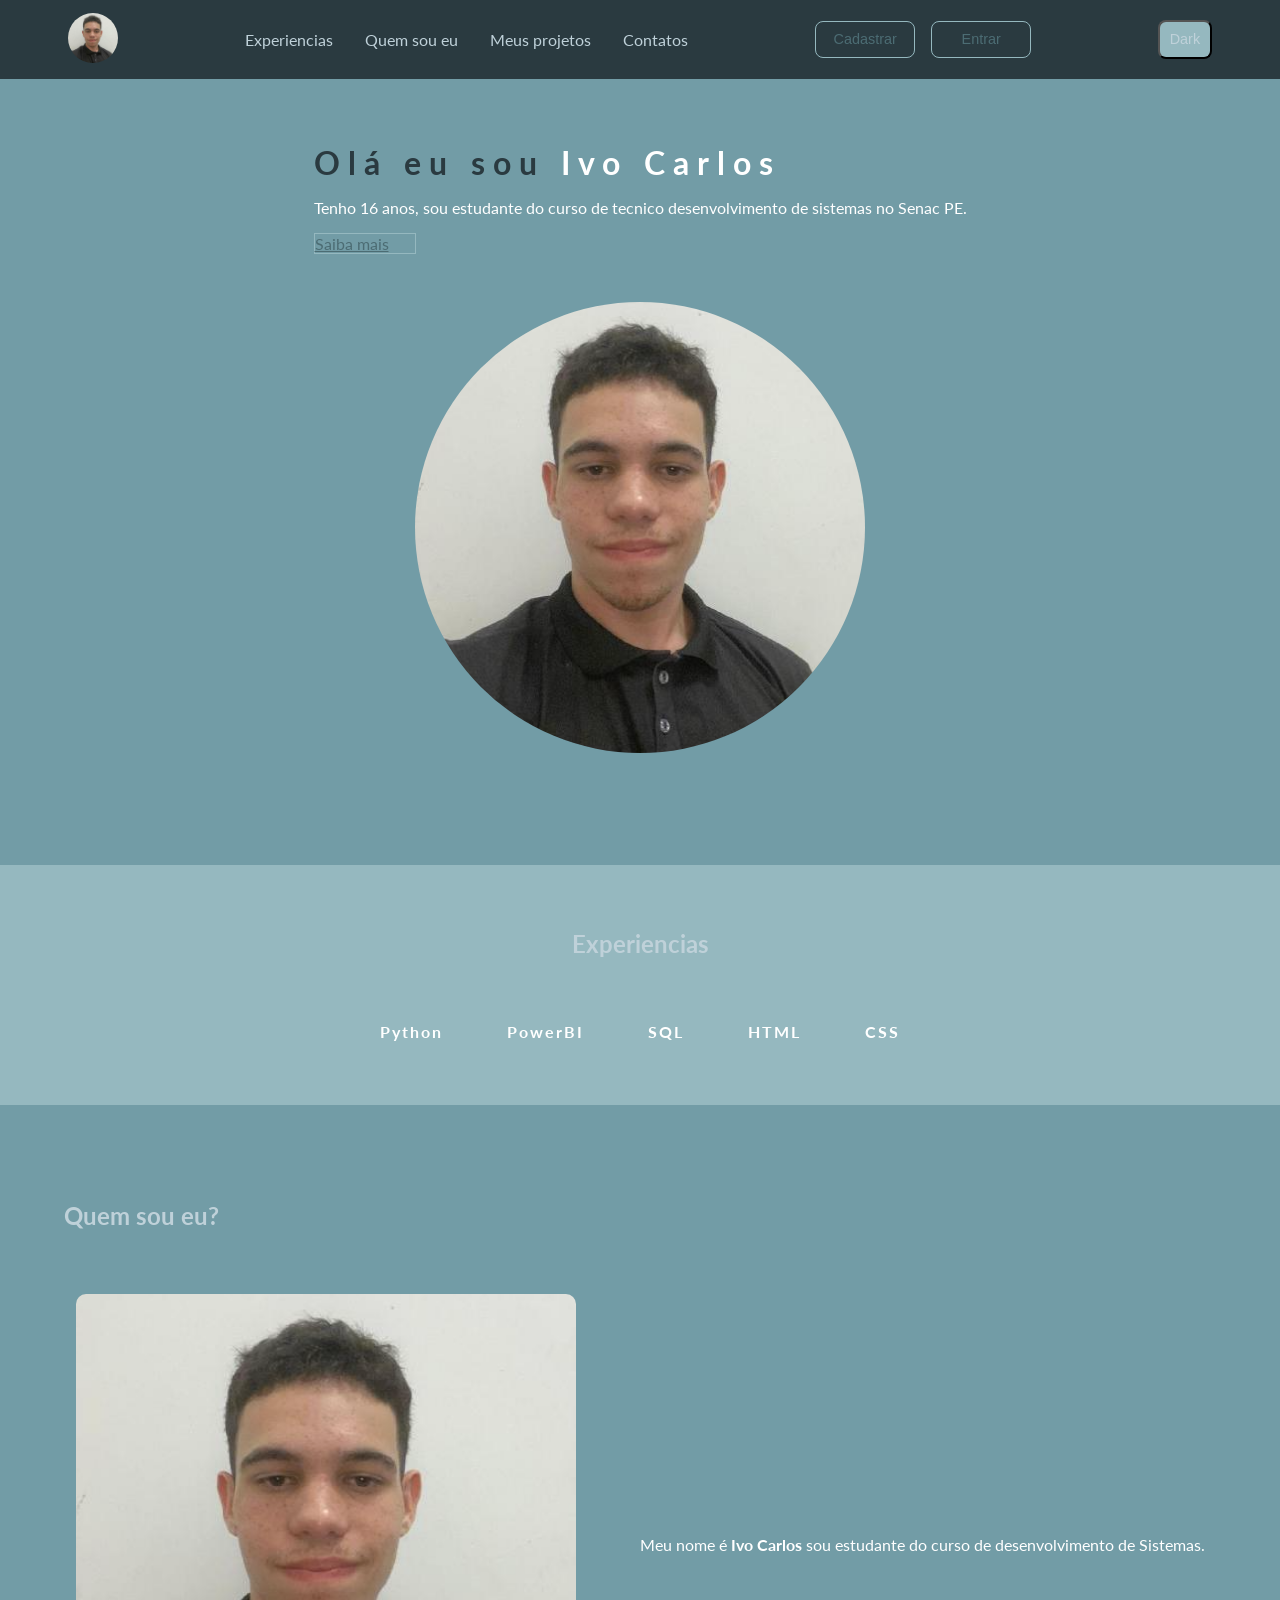
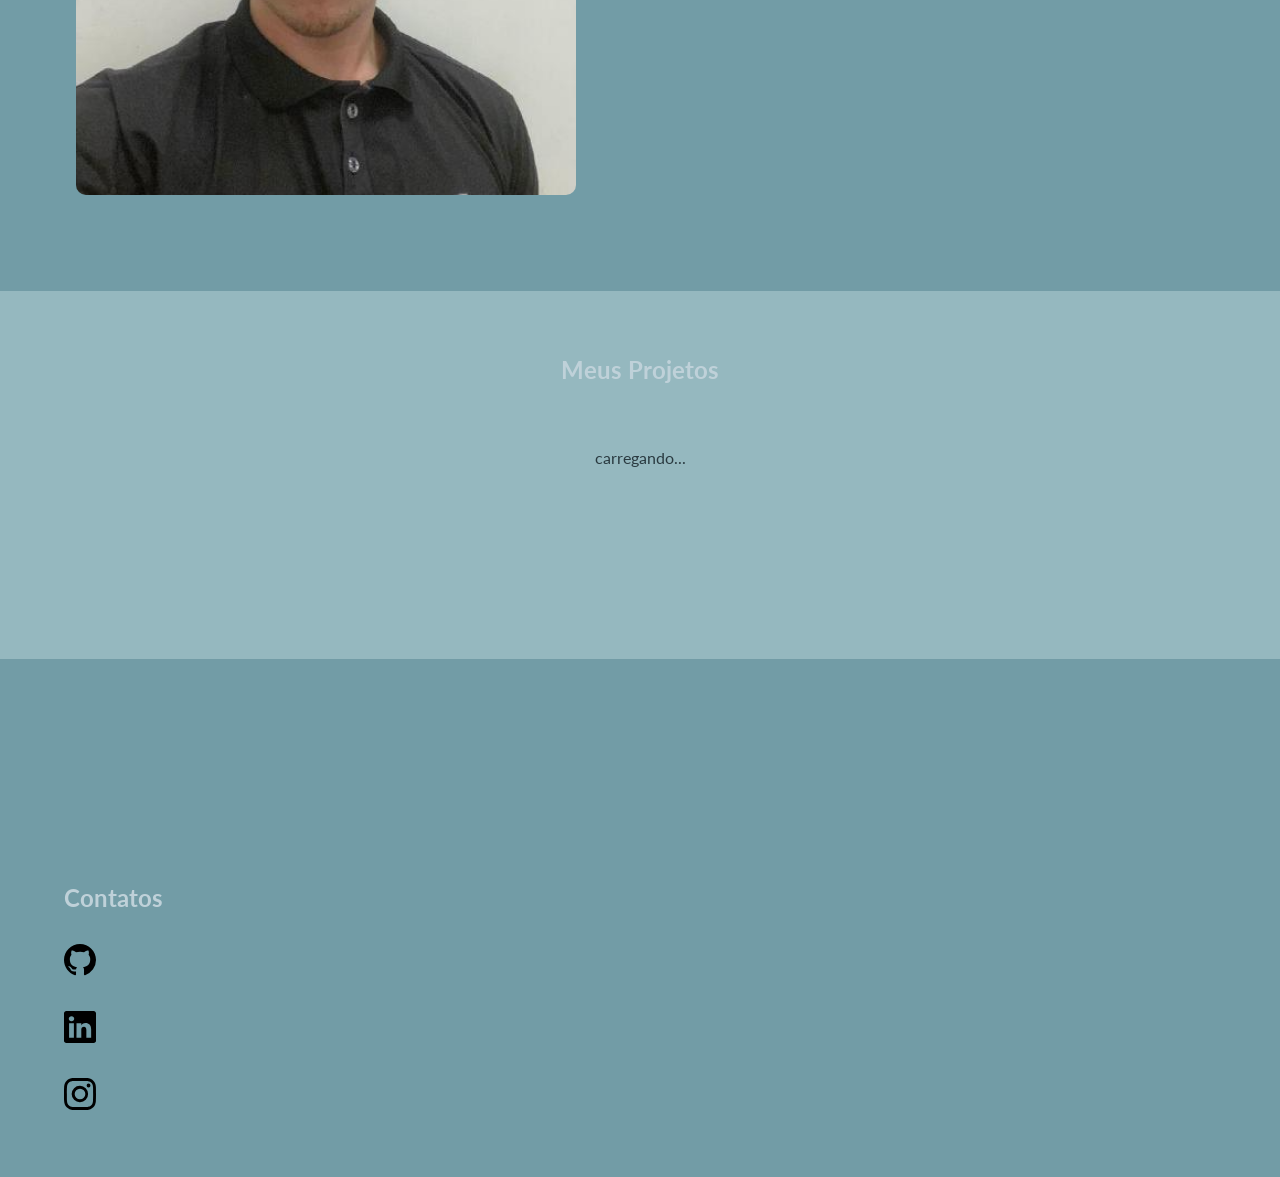
<file: index.html>
<!DOCTYPE html>
<html lang="pt-br">
<head>
    <meta charset="UTF-8">
    <meta name="viewport" content="width=device-width, initial-scale=1.0">
    <title>Portifolio em HTML</title>
</head>
<link rel="stylesheet" href="style.css">
<link rel="icon" href="fotodeivo.png">

<body>
    <header>
        <div class="box-img">
            <img class="img-logomarca" src="fotodeivo.png" alt="imagem da logomarca" width="50">
        </div>
        <nav>
            <a href="#experiencias" class="nav-links">Experiencias</a>
            <a href="#quemsou" class="nav-links">Quem sou eu</a>
            <a href="#meus-projetos" class="nav-links">Meus projetos</a>
            <a href="#contatoss" class="nav-links">Contatos</a>
        </nav>
        <div class="box-bnt-actions">
            <button class="btn-actions">Cadastrar</button>
            <button class="btn-actions">Entrar</button>
        </div>

        <div>
            <button class="btn-tema">Dark</button>
        </div>

    </header>
    <main>
        <section  class="first-section">
            <div>
                <h1>
                Olá eu sou
                <strong>Ivo Carlos</strong>
                </h1>
                <p>Tenho 16 anos, sou estudante do curso de tecnico desenvolvimento de sistemas no Senac PE.</p>
                <a href="#contatoss" class="link-actions btn-actions">Saiba mais</a>
            </div>
            <div class="box-img-main">
                <img class="img-perfil" src="fotodeivo.png" alt="image de perfil">
            </div>
        </section>

        <section id="experiencias" class="second-section">
            <h2 class="titele">Experiencias</h2>
            <ul>
                <li>Python</li>
                <li>PowerBI</li>
                <li>SQL</li>
                <li>HTML</li>
                <li>CSS</li>
            </ul>
        </section>
        <section id="quemsou"  class="third-section">
            <h2 class="titele">Quem sou eu?</h2>
            <div>
            <img src="fotodeivo.png" width="400">
            <p>Meu nome é <strong>Ivo Carlos</strong> sou estudante do curso de desenvolvimento de Sistemas.</p>
            </div>
        </section>

        <section id="meus-projetos" class="fourth-section">
            <h2 class="titele">Meus Projetos</h2>
            <p id="loading">carregando...</p>
            <div id="my-projects-list"></div>
        </section>

        <section id="contatoss" class="yes-section"></section>

    </main>
    <footer id="Contatos">
        <h2 class="titele">Contatos</h2>
        <a href="https://github.com/ivocarloss" target="_blank" title="Github">
            <svg xmlns="http://www.w3.org/2000/svg" width="32" height="32" fill="#0000000" class="bi bi-github" viewBox="0 0 16 16">
            <path d="M8 0C3.58 0 0 3.58 0 8c0 3.54 2.29 6.53 5.47 7.59.4.07.55-.17.55-.38 0-.19-.01-.82-.01-1.49-2.01.37-2.53-.49-2.69-.94-.09-.23-.48-.94-.82-1.13-.28-.15-.68-.52-.01-.53.63-.01 1.08.58 1.23.82.72 1.21 1.87.87 2.33.66.07-.52.28-.87.51-1.07-1.78-.2-3.64-.89-3.64-3.95 0-.87.31-1.59.82-2.15-.08-.2-.36-1.02.08-2.12 0 0 .67-.21 2.2.82.64-.18 1.32-.27 2-.27s1.36.09 2 .27c1.53-1.04 2.2-.82 2.2-.82.44 1.1.16 1.92.08 2.12.51.56.82 1.27.82 2.15 0 3.07-1.87 3.75-3.65 3.95.29.25.54.73.54 1.48 0 1.07-.01 1.93-.01 2.2 0 .21.15.46.55.38A8.01 8.01 0 0 0 16 8c0-4.42-3.58-8-8-8"/>
            </svg>
        </a>
            <a href=" https://www.linkedin.com/in/ivo-carlos-de-sousa-lopes-b87914366/" target="_blank" title="Linkedin"><svg xmlns="http://www.w3.org/2000/svg" width="32" height="32" fill="#000000" class="bi bi-linkedin" viewBox="0 0 16 16">
            <path d="M0 1.146C0 .513.526 0 1.175 0h13.65C15.474 0 16 .513 16 1.146v13.708c0 .633-.526 1.146-1.175 1.146H1.175C.526 16 0 15.487 0 14.854zm4.943 12.248V6.169H2.542v7.225zm-1.2-8.212c.837 0 1.358-.554 1.358-1.248-.015-.709-.52-1.248-1.342-1.248S2.4 3.226 2.4 3.934c0 .694.521 1.248 1.327 1.248zm4.908 8.212V9.359c0-.216.016-.432.08-.586.173-.431.568-.878 1.232-.878.869 0 1.216.662 1.216 1.634v3.865h2.401V9.25c0-2.22-1.184-3.252-2.764-3.252-1.274 0-1.845.7-2.165 1.193v.025h-.016l.016-.025V6.169h-2.4c.03.678 0 7.225 0 7.225z"/>
            </svg>
        </a>
        <a href="https://www.instagram.com/ivo_lopesz/" target="_blank" title="Insta">
            <svg xmlns="http://www.w3.org/2000/svg" width="32" height="32" fill="#000000" class="bi bi-instagram" viewBox="0 0 16 16">
            <path d="M8 0C5.829 0 5.556.01 4.703.048 3.85.088 3.269.222 2.76.42a3.9 3.9 0 0 0-1.417.923A3.9 3.9 0 0 0 .42 2.76C.222 3.268.087 3.85.048 4.7.01 5.555 0 5.827 0 8.001c0 2.172.01 2.444.048 3.297.04.852.174 1.433.372 1.942.205.526.478.972.923 1.417.444.445.89.719 1.416.923.51.198 1.09.333 1.942.372C5.555 15.99 5.827 16 8 16s2.444-.01 3.298-.048c.851-.04 1.434-.174 1.943-.372a3.9 3.9 0 0 0 1.416-.923c.445-.445.718-.891.923-1.417.197-.509.332-1.09.372-1.942C15.99 10.445 16 10.173 16 8s-.01-2.445-.048-3.299c-.04-.851-.175-1.433-.372-1.941a3.9 3.9 0 0 0-.923-1.417A3.9 3.9 0 0 0 13.24.42c-.51-.198-1.092-.333-1.943-.372C10.443.01 10.172 0 7.998 0zm-.717 1.442h.718c2.136 0 2.389.007 3.232.046.78.035 1.204.166 1.486.275.373.145.64.319.92.599s.453.546.598.92c.11.281.24.705.275 1.485.039.843.047 1.096.047 3.231s-.008 2.389-.047 3.232c-.035.78-.166 1.203-.275 1.485a2.5 2.5 0 0 1-.599.919c-.28.28-.546.453-.92.598-.28.11-.704.24-1.485.276-.843.038-1.096.047-3.232.047s-2.39-.009-3.233-.047c-.78-.036-1.203-.166-1.485-.276a2.5 2.5 0 0 1-.92-.598 2.5 2.5 0 0 1-.6-.92c-.109-.281-.24-.705-.275-1.485-.038-.843-.046-1.096-.046-3.233s.008-2.388.046-3.231c.036-.78.166-1.204.276-1.486.145-.373.319-.64.599-.92s.546-.453.92-.598c.282-.11.705-.24 1.485-.276.738-.034 1.024-.044 2.515-.045zm4.988 1.328a.96.96 0 1 0 0 1.92.96.96 0 0 0 0-1.92m-4.27 1.122a4.109 4.109 0 1 0 0 8.217 4.109 4.109 0 0 0 0-8.217m0 1.441a2.667 2.667 0 1 1 0 5.334 2.667 2.667 0 0 1 0-5.334"/>
            </svg>
        </a>
    </footer>
    
    <script src="app.js"></script>
</body>
</html>
</file>
<file: style.css>
@charset "UFT-8";   /*Ele é usado para voce usar acentos e caracteres especiais ("UFT-8")*/

@import url('https://fonts.googleapis.com/css2?family=Lato:ital,wght@0,100;0,300;0,400;0,700;0,900;1,100;1,300;1,400;1,700;1,900&display=swap'); /*importa uma fonte que nao esta no css (pego do google fonts)*/


*{
    margin: 0;
    padding: 0;
}  /*ele pega todo o codigo com o "*" que faz o pesco entre as margens*/

:root{
    --color:#2A3A40;
    --color1: #BFD1D9;
    --color2: #4C6C73;
    --color3: #729CA6;
    --color4: #95B8BF;
    --white: #fff;
    --black: #000;
    --green: #658f9e;
}  /* ele está criando variaveis que armazena colores*/


.dark-theme {
    --bg: var(--black);
    --fontColor: var(--green);
    --btnBg: var(--white);
    --btnFontColor: var(--black);
}

body{
    background-color: var(--color3);
    font-family: "lato";
    height: 100vh;
} /*ele está fazendo que o corpo do codigo "body" onde coloca a cor do site, a fonte e altura toda dele*/

header{
    display: flex; /*ativa o flexbox que deixa os itens flexiveis*/
    justify-content: space-around;
    align-items: center;
    gap: 1rem;
    flex-wrap: wrap;
    padding: .8rem;
    background-color: var(--color);
    min-height: 50px;
}

.box-img{
    height: 100%;
} /* ele mexe com  a largura maxima do imagem e a altura da imagem*/



.img-logomarca{
    max-width: 60px;
    height: 100%;
    border-radius: 50%;
}



nav{ /*menu navegacao*/
    display: flex;
    gap: 2rem;
    justify-content: center;
    align-items: center;
    flex-wrap: wrap;
}
.nav-links{
    text-decoration: none; /* tira os pontinhos em baixo do links*/
    color: var(--color1); /* muda a cor do textos do link*/
}

.nav-links:hover{
    color: var(--color2);
    transition: .4s;
    cursor: pointer;
    
    transform: .4s;
    text-decoration: underline;
}

.box-bnt-actions{ /* nome da class que esta os botoes*/
    display: flex; /*ativa o flexbox que deixa seus elementos flexives*/
    gap: 1rem; /* faz o esparco dos butoens*/
}

.btn-actions{
    background-color: transparent;
    border: 1px solid var(--color4);
    color: var(--color2);
    width: 100px;
}

button, .link-actions:{
    background-color: var(--color4);
    color: var(--color1);
    padding: .6rem;
    font-size: .9rem;
    border-radius: 8px;
    cursor: pointer;
    transition: .4s;
}

button, .link-actions:hover{
    background-color: var(--color4);
    color: var(--color1);
    padding: .6rem;
    font-size: .9rem;
    border-radius: 8px;
    cursor: pointer;
    transition: .4s;
}

main{
    display: flex;
    flex-direction: column;
    gap: 2rem;
}

section{
    padding: 4rem;
}

.first-section{
    display: flex;
    justify-content: space-evenly;
    gap: 2rem;
    flex-wrap: wrap;
    align-items: center;
    min-height: 600px;
}

.first-section > div{
    display:flex;
    flex-direction: column;
    gap: 1rem;
    min-width: 300px;
}

h1{
    font-size: 2rem;
    color: var(--color);
    letter-spacing: 8px;
}
strong{
    color: var(--white);
}

.first-section p{
    color: var(--white);
}

.box-img-main{
    max-width: 450px;
    padding: 1rem;
}

.img-perfil{
    border-radius: 50%;
    width: 100%;
}

.second-section, .fourth-section{
    background-color: var(--color4);
    display: flex;
    flex-direction: column;
    align-items: center;
    justify-content: center;
    gap: 4rem;
}

.second-section > ul{
    list-style: none;
    display: flex;
    justify-content: center;
    align-items: center;
    gap: 4rem;
    flex-wrap: wrap;
}

.second-section > ul > li{
    color: var(--white);
    letter-spacing: 2px;
    font-weight: bold;
}

.titele{
    color: var(--color1);
}

.third-section{
    display: flex;
    flex-direction: column;
    gap: 4rem;
}

.third-section > div{
    display: flex;
    gap: 4rem;
    justify-content: center;
    align-items: center;
    flex-wrap: wrap;
}

.third-section > div > img{
    width: 500px;
    border-radius: 10px;
}

.third-section > div > p{
    max-width: 600px;
    color: var(--white);
    text-align: center;
}

.third-section > h2{
    text-align: justify;
}

#loading{
    color: var(--color);
}

footer{
    display:flex;
    padding: 4rem;
    flex-direction: column;
    gap: 2rem;
}

footer > div{
    display: flex;
    justify-content: center;
    gap: 2rem;
    flex-wrap: wrap;
}

#my-projects-list{
    display: flex;
    gap: 2rem;
    flex-wrap: wrap;
    padding: 2rem;
    justify-content: center;
    align-items: center;
}

#my-projects-list > a{
    text-decoration: none;
    color: var(--white);
}

#my-projects-list > a:hover{
    color: var(--color);
    transition: .4s;
    cursor: pointer;
}
</file>
